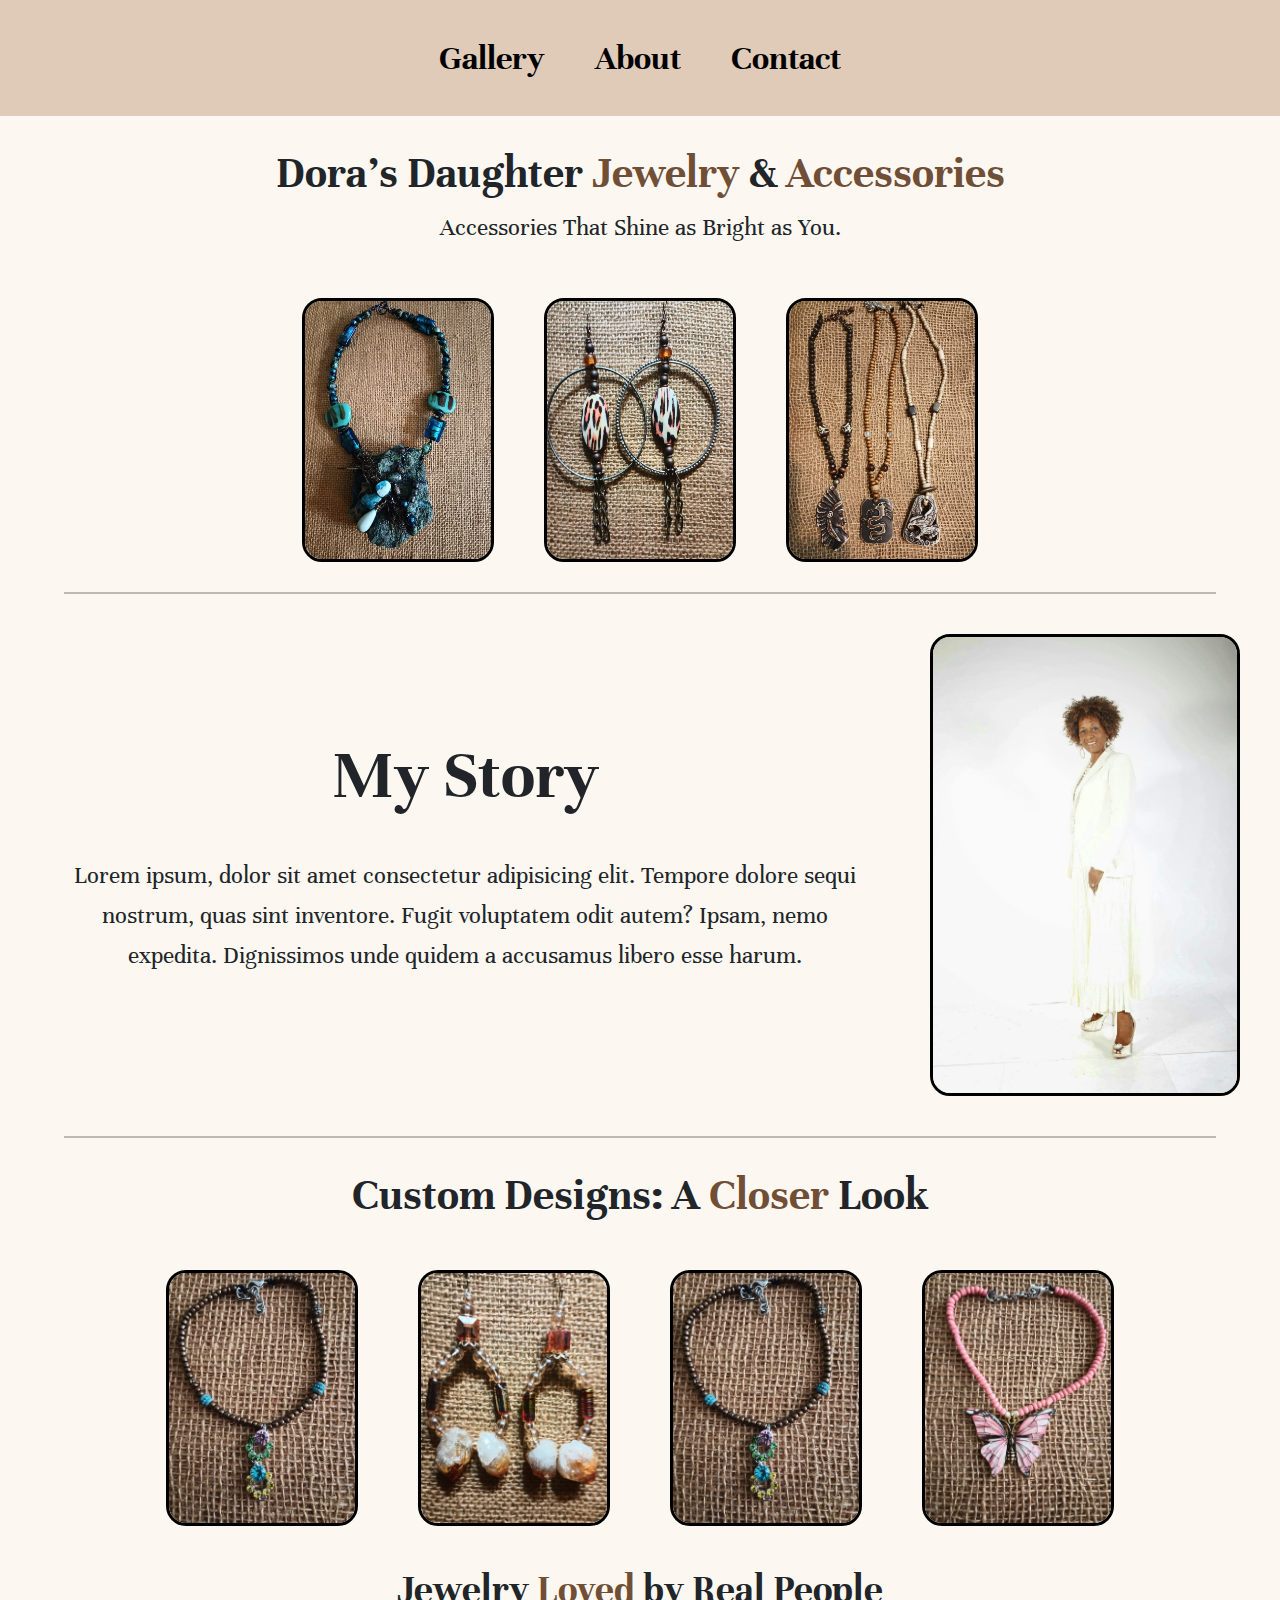
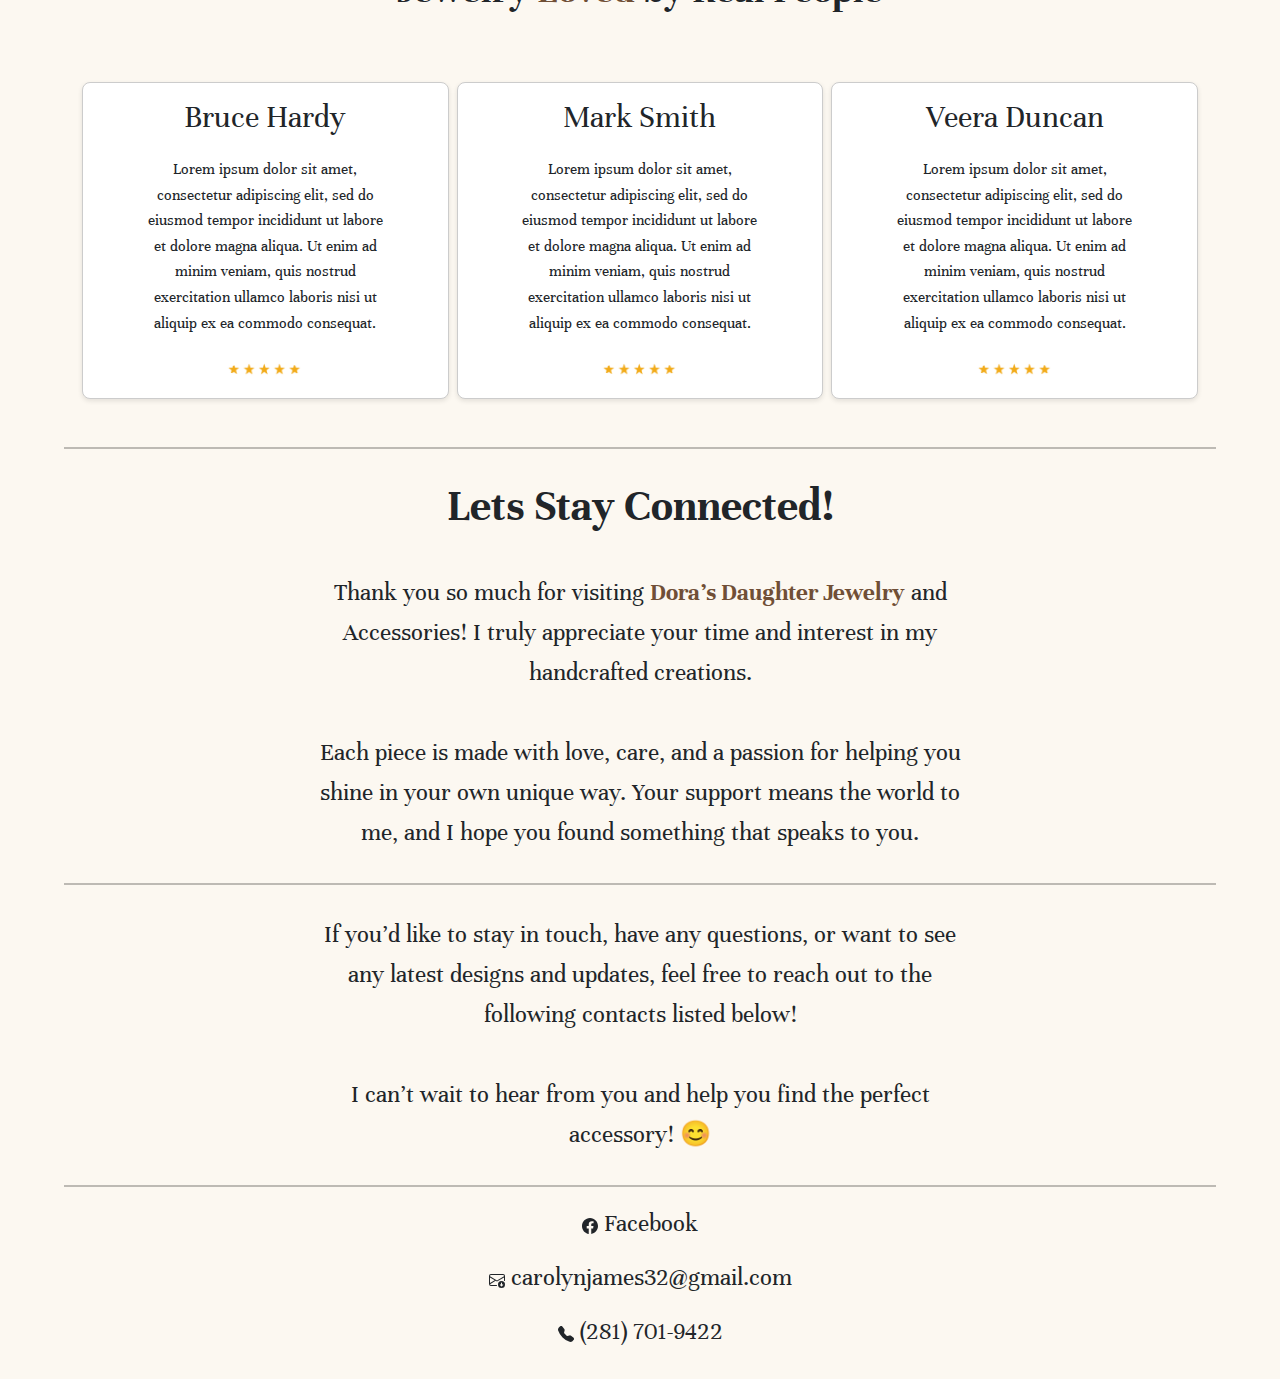
<file: index.html>
<!DOCTYPE html>
<html lang="en">
<head>
    <meta charset="UTF-8">
    <meta name="viewport" content="width=device-width, initial-scale=1.0">
    <title>Dora's Daughter Jewelry and Accessories</title>
    <link href="https://cdn.jsdelivr.net/npm/bootstrap@5.3.3/dist/css/bootstrap.min.css" rel="stylesheet" integrity="sha384-QWTKZyjpPEjISv5WaRU9OFeRpok6YctnYmDr5pNlyT2bRjXh0JMhjY6hW+ALEwIH" crossorigin="anonymous">
    <link rel="stylesheet" href="style.css">
    <link rel="preconnect" href="https://fonts.googleapis.com">
    <link rel="preconnect" href="https://fonts.gstatic.com" crossorigin>
    <link href="https://fonts.googleapis.com/css2?family=Unna:wght@400;700&display=swap" rel="stylesheet">

</head>
<body>
    
    <div class="website-container">
        
        <!-- ............................................................................................................................................... -->
                <!-- FIRST PAGE OF WEBSITE -->
        <section class="intro-section">
                    <!-- NAVIGATION BAR CONTAINER -->
            <header class="navbar-container">
                <ul>
                    <li><a href="gallery.html">Gallery</a></li>
                    <li><a href="about.html" target="_blank" rel="noopener noreferrer">About</a></li>
                    <li><a href="contact.html" target="_blank" rel="noopener noreferrer">Contact</a></li>
                </ul>
            </header>

            <div class="section1">
                <h1>Dora's Daughter <span class="jewl-span">Jewelry</span> & 
                <span class="acc-span">Accessories</span></h1>
                <p>Accessories That Shine as Bright as You.</p>
            </div>


            <div class="images1-container">
                <img src="./IMG_3958.JPG" alt="image of first jewlery">
                <img src="./IMG_3964.JPG" alt="image of second jewlery">
                <img src="./IMG_3969.JPG" alt="image of third jewlery">
            </div>
        </section>
        <hr class="custom-hr">

        <section class="mystory-section">
            <div class="mystory-container">
                <div class="mystory-h1p">
                <h1>My Story</h1>
                <p>Lorem ipsum, dolor sit amet consectetur adipisicing elit. Tempore dolore sequi nostrum,
                    quas sint inventore. Fugit voluptatem odit autem? Ipsam, nemo expedita. 
                    Dignissimos unde quidem a accusamus libero esse harum.</p>
                </div>
                <img src="./IMG_3956.JPG" alt="">
            </div>
        </section>
        <hr class="custom-hr">

        <section class="cusdes-section">
            
        <div class="cus-h2-container"><h2>Custom Designs: A <span class="closer-span">Closer</span> Look</h2></div>
            <div class="examples-container">
                <img src="./IMG_3972.JPG" alt="image of fourth jewlery">
                <img src="./IMG_3966.JPG" alt="">
                <img src="./IMG_3972.JPG" alt="">
                <img src="./IMG_3973.JPG" alt="">
            </div>
        </section>
        

        
        <section class="reviews-section">
            <div class="reviews-h1">
                <h1>Jewelry <span class="loved-span">Loved</span> by Real People</h1>
            </div>
            <div class="reviews-container">
            <div class="container mt-5 mb-5 ml-l">
                <div class="row g-2">
                    <div class="col-md-4">
                        <div class="card p-3 text-center px-4">
                        
                            
                            <div class="user-content">
                                
                                <h2 class="mb-0">Bruce Hardy</h2>
                                <p>Lorem ipsum dolor sit amet, consectetur adipiscing elit, sed do eiusmod tempor incididunt ut labore et dolore magna aliqua. Ut enim ad minim veniam, quis nostrud exercitation ullamco laboris nisi ut aliquip ex ea commodo consequat.</p>
                                <img src="./5star.png" class="rounded-circle" width="80">
                            </div>
                            
                            <div class="ratings">
                                <i class="fa fa-star"></i>
                                <i class="fa fa-star"></i>
                                <i class="fa fa-star"></i>
                                <i class="fa fa-star"></i>
                                
                            </div>
                            
                        </div>
                    </div>
                    
                    <div class="col-md-4">
                        
                        <div class="card p-3 text-center px-4">
                        
                            
                            <div class="user-content">
                                
                                <h2 class="mb-0">Mark Smith</h2>
                                <p>Lorem ipsum dolor sit amet, consectetur adipiscing elit, sed do eiusmod tempor incididunt ut labore et dolore magna aliqua. Ut enim ad minim veniam, quis nostrud exercitation ullamco laboris nisi ut aliquip ex ea commodo consequat.</p>
                                <img src="./5star.png" class="rounded-circle" width="80">
                            </div>
                            
                            <div class="ratings">
                                <i class="fa fa-star"></i>
                                <i class="fa fa-star"></i>
                                <i class="fa fa-star"></i>
                                <i class="fa fa-star"></i>
                                <i class="fa fa-star"></i>
                                
                            </div>
                            
                        </div>
                        
                    </div>
                    
                    <div class="col-md-4">
                        
                        <div class="card p-3 text-center px-4">
                            
                            <div class="user-image">
                            </div>
                            
                            <div class="user-content">
                                
                                <h2 class="mb-0">Veera  Duncan</h2>
                                <p>Lorem ipsum dolor sit amet, consectetur adipiscing elit, sed do eiusmod tempor incididunt ut labore et dolore magna aliqua. Ut enim ad minim veniam, quis nostrud exercitation ullamco laboris nisi ut aliquip ex ea commodo consequat.</p>
                                <img src="./5star.png" class="rounded-circle" width="80">
                            </div>
                            
                            <div class="ratings">
                                <i class="fa fa-star"></i>
                                <i class="fa fa-star"></i>
                                <i class="fa fa-star"></i>
                                <i class="fa fa-star"></i>
                                
                            </div>
                            
                        </div>
                        
                    </div>
                    
                    
                </div>
                
            </div>
        </div>
        </section>

        <hr class="custom-hr">

        <section class="connected-section">
            <div class="connected-container">
                <h1>Lets Stay Connected!</h1>
                <p>Thank you so much for visiting <span class="ddj-span">Dora’s Daughter Jewelry</span> and Accessories! 
                I truly appreciate your time and interest in my handcrafted creations. </p>

                <p>Each piece is made with love, care, and a passion for helping you shine in your own 
                    unique way. Your support means the world to me, and I
                    hope you found something that speaks to you.</p>

                <hr class="custom-hr">

                <p>If you’d like to stay in touch, have any questions, or want to see any 
                    latest designs and updates, feel free to reach out to the following 
                    contacts listed below!</p>
                <p>I can’t wait to hear from you and help you find the perfect accessory! 😊</p>

                <hr class="custom-hr">
             </div>

             <div class="socialm-container">
                <h5><svg xmlns="http://www.w3.org/2000/svg" width="16" height="16" fill="currentColor" class="bi bi-facebook" viewBox="0 0 16 16"><path d="M16 8.049c0-4.446-3.582-8.05-8-8.05C3.58 0-.002 3.603-.002 8.05c0 4.017 2.926 7.347 6.75 7.951v-5.625h-2.03V8.05H6.75V6.275c0-2.017 1.195-3.131 3.022-3.131.876 0 1.791.157 1.791.157v1.98h-1.009c-.993 0-1.303.621-1.303 1.258v1.51h2.218l-.354 2.326H9.25V16c3.824-.604 6.75-3.934 6.75-7.951"></path></svg> Facebook</h5>
                <h5><svg xmlns="http://www.w3.org/2000/svg" width="16" height="16" fill="currentColor" class="bi bi-envelope-arrow-down" viewBox="0 0 16 16"><path d="M0 4a2 2 0 0 1 2-2h12a2 2 0 0 1 2 2v4.5a.5.5 0 0 1-1 0V5.383l-7 4.2-1.326-.795-5.64 3.47A1 1 0 0 0 2 13h5.5a.5.5 0 0 1 0 1H2a2 2 0 0 1-2-1.99zm1 7.105 4.708-2.897L1 5.383zM1 4v.217l7 4.2 7-4.2V4a1 1 0 0 0-1-1H2a1 1 0 0 0-1 1"/><path d="M12.5 16a3.5 3.5 0 1 0 0-7 3.5 3.5 0 0 0 0 7m.354-1.646a.5.5 0 0 1-.722-.016l-1.149-1.25a.5.5 0 1 1 .737-.676l.28.305V11a.5.5 0 0 1 1 0v1.793l.396-.397a.5.5 0 0 1 .708.708z"/></svg> carolynjames32@gmail.com</h5>
                <h5><svg xmlns="http://www.w3.org/2000/svg" width="16" height="16" fill="currentColor" class="bi bi-telephone-fill" viewBox="0 0 16 16"><path fill-rule="evenodd" d="M1.885.511a1.745 1.745 0 0 1 2.61.163L6.29 2.98c.329.423.445.974.315 1.494l-.547 2.19a.68.68 0 0 0 .178.643l2.457 2.457a.68.68 0 0 0 .644.178l2.189-.547a1.75 1.75 0 0 1 1.494.315l2.306 1.794c.829.645.905 1.87.163 2.611l-1.034 1.034c-.74.74-1.846 1.065-2.877.702a18.6 18.6 0 0 1-7.01-4.42 18.6 18.6 0 0 1-4.42-7.009c-.362-1.03-.037-2.137.703-2.877z"/></svg> (281) 701-9422</h5>        
            </div>

        </section>










    </div>
</body>
</html>
</file>
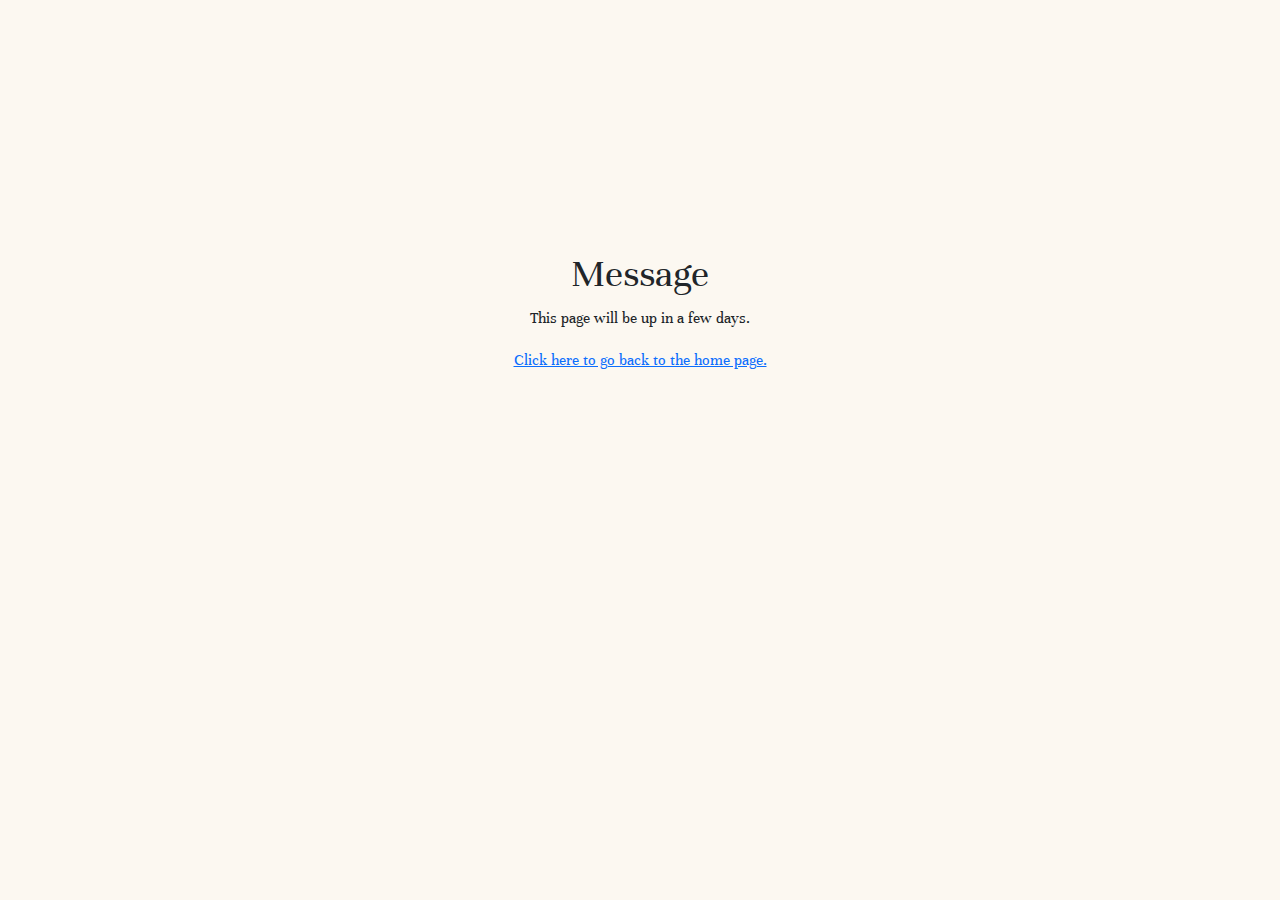
<file: about.html>
<!DOCTYPE html>
<html lang="en">
<head>
    <meta charset="UTF-8">
    <meta name="viewport" content="width=device-width, initial-scale=1.0">
    <title>Document</title>
    <link href="https://cdn.jsdelivr.net/npm/bootstrap@5.3.3/dist/css/bootstrap.min.css" rel="stylesheet" integrity="sha384-QWTKZyjpPEjISv5WaRU9OFeRpok6YctnYmDr5pNlyT2bRjXh0JMhjY6hW+ALEwIH" crossorigin="anonymous">
    <link rel="stylesheet" href="style3.css">
    <link rel="preconnect" href="https://fonts.googleapis.com">
    <link rel="preconnect" href="https://fonts.gstatic.com" crossorigin>
    <link href="https://fonts.googleapis.com/css2?family=Unna:wght@400;700&display=swap" rel="stylesheet">

</head>
<body>
    <div class="container">
        <h1>Message</h1>
        <p>This page will be up in a few days.</p>
        <p><a href="index.html">Click here to go back to the home page.</a></p>
    </div>
</body>
</html>
</file>
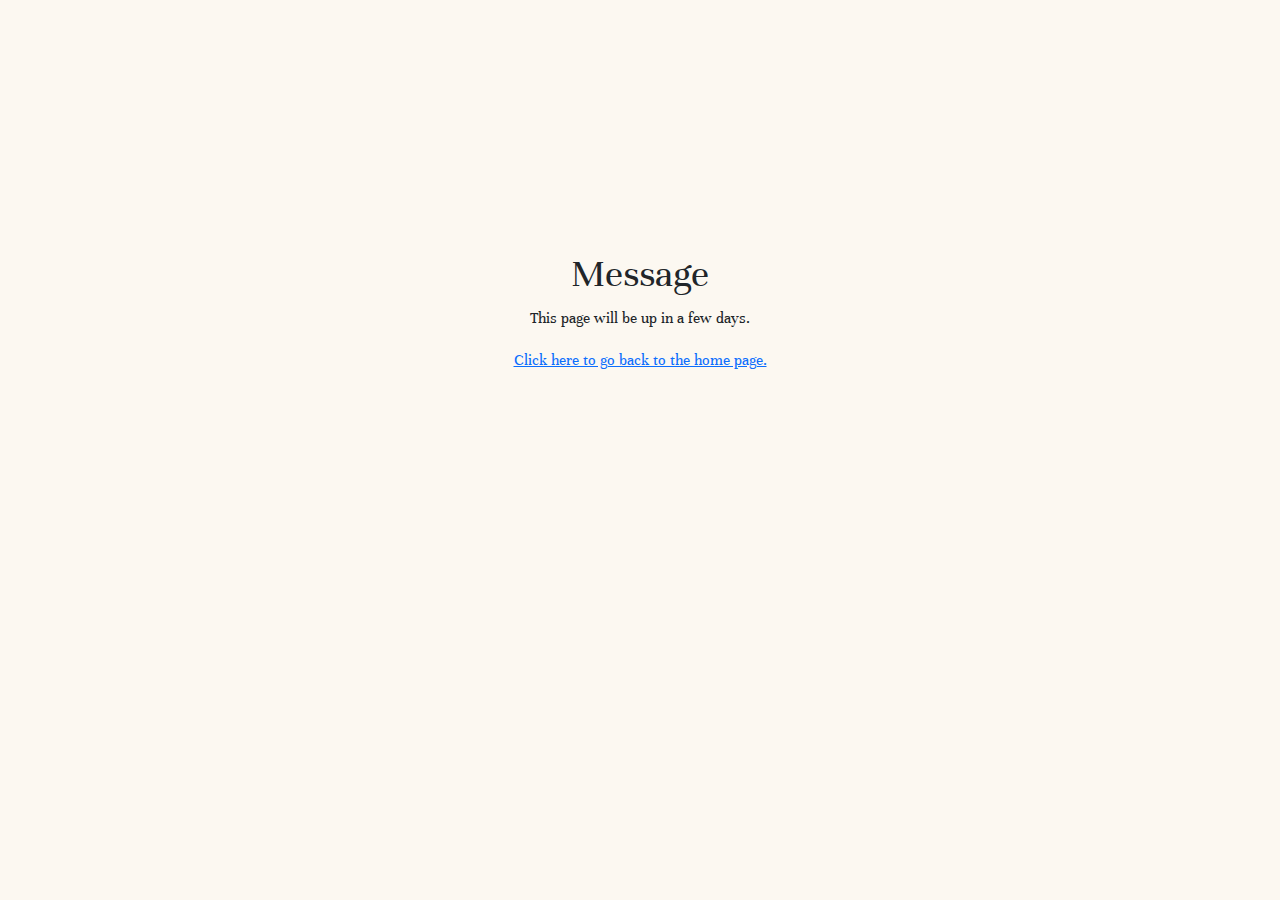
<file: contact.html>
<!DOCTYPE html>
<html lang="en">
<head>
    <meta charset="UTF-8">
    <meta name="viewport" content="width=device-width, initial-scale=1.0">
    <title>Document</title>
    <link href="https://cdn.jsdelivr.net/npm/bootstrap@5.3.3/dist/css/bootstrap.min.css" rel="stylesheet" integrity="sha384-QWTKZyjpPEjISv5WaRU9OFeRpok6YctnYmDr5pNlyT2bRjXh0JMhjY6hW+ALEwIH" crossorigin="anonymous">
    <link rel="stylesheet" href="style4.css">
    <link rel="preconnect" href="https://fonts.googleapis.com">
    <link rel="preconnect" href="https://fonts.gstatic.com" crossorigin>
    <link href="https://fonts.googleapis.com/css2?family=Unna:wght@400;700&display=swap" rel="stylesheet">

</head>
<body>
    <div class="container">
        <h1>Message</h1>
        <p>This page will be up in a few days.</p>
        <p><a href="index.html">Click here to go back to the home page.</a></p>
    </div>
</body>
</html>
</file>
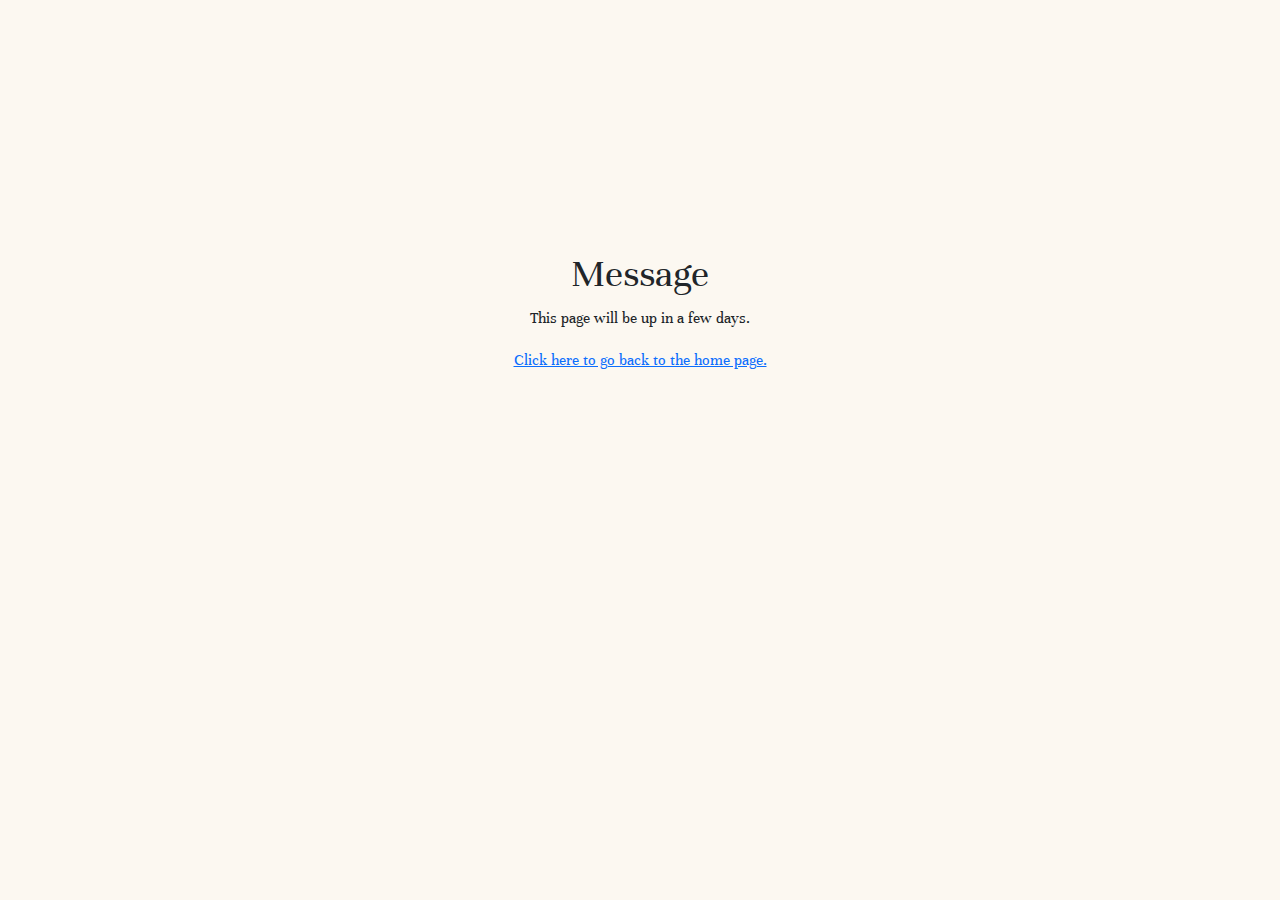
<file: gallery.html>
<!DOCTYPE html>
<html lang="en">
<head>
    <!DOCTYPE html>
<html lang="en">
<head>
    <meta charset="UTF-8">
    <meta name="viewport" content="width=device-width, initial-scale=1.0">
    <title>Dora's Daughter Jewelry and Accessories</title>
    <link href="https://cdn.jsdelivr.net/npm/bootstrap@5.3.3/dist/css/bootstrap.min.css" rel="stylesheet" integrity="sha384-QWTKZyjpPEjISv5WaRU9OFeRpok6YctnYmDr5pNlyT2bRjXh0JMhjY6hW+ALEwIH" crossorigin="anonymous">
    <link rel="stylesheet" href="style2.css">
    <link rel="preconnect" href="https://fonts.googleapis.com">
    <link rel="preconnect" href="https://fonts.gstatic.com" crossorigin>
    <link href="https://fonts.googleapis.com/css2?family=Unna:wght@400;700&display=swap" rel="stylesheet">

</head>
<body>
    <div class="container">
        <h1>Message</h1>
        <p>This page will be up in a few days.</p>
        <p><a href="index.html">Click here to go back to the home page.</a></p>
    </div>
</body>
</html>
</file>
<file: style.css>
* {
    font-family: "Unna", serif;
    margin: 0;
    padding: 0;
    box-sizing: border-box;
}

body {
    line-height: 1.6;
    margin: 0;
    padding: 0;
    overflow-x: hidden; /* Prevent horizontal scrolling */
    background-color: #fcf8f1;
}



@media (min-width: 1280px) {
    .navbar-container {
        display: flex;
        justify-content: center;
        /* border: 5px solid red; */
        background-color: #dfcbb8;
    }
    
    .navbar-container ul {
        display: flex;
        gap: 50px;
        list-style: none;
        /* border: 5px solid blue; */
        margin: 30px;
        padding: 0;
    }
    
    .navbar-container a {
        text-decoration: none;
        font-weight: bold;
        color: black;
        font-size: 35px;
    }
    
    
    /* FIRST SECTION */
    .section1 {
        /* border: 5px solid yellow; */
        display: flex;
        flex-direction: column;
        align-items: center;
        padding: 30px;
        margin: 0;
    }
    
    .section1 h1, p{
        text-align: center;
    }
    
    .section1 h1{
       font-weight: bold;
       font-size: 65px;
       /* border: 5px solid blue; */
    }
    
    .section1 p{
        text-align: center;
        font-size: 35px;
        padding: 0;
        margin: 0;
    }
    
    .jewl-span, .acc-span {
        color:#704f36;
    }
    
    .images1-container {
        display: flex;
        justify-content: center; /* Optional: Centers the images horizontally */
        flex-direction: column;
    }
    
    
    .custom-hr {
        width: 90%;  /* Adjust the width to control the length of the line */
        margin: 10px auto;  /* Centers the line and adds space above and below */
        border: 1px solid #000000;  /* Sets the color and thickness of the line */
    }
    
    .images1-container {
        flex-direction: row; /* Images sit side by side */
        justify-content: center; /* Center images horizontally */
        flex-wrap: wrap; /* Allow wrapping if needed */
        gap: 70px; /* Adjust space between images */
    }
    
    
    .images1-container img {
        width: 15%; /* Adjusts the width of the image */
        max-width: 100%; /* Ensures the image can never be larger than its container */
        height: auto; /* Ensures the height adjusts automatically based on the width */
        border-radius: 20px; /* Adds rounded corners */
        margin: 20px; /* Adds space around the image */
        border: 3px solid rgb(0, 0, 0); /* Adds a border */
        transition: transform 0.3s ease, box-shadow 0.3s ease; /* Smooth transition */
    }
    
    /* Hover Effect */
    .images1-container img:hover {
        transform: scale(1.05); /* Slightly enlarge the image on hover */
        box-shadow: 0 10px 15px rgba(0, 0, 0, 0.2); /* Add a subtle shadow on hover */
    }
    
    
    
    /* MY STORY SECTION */
    .mystory-container {
        display: flex;
        flex-direction: row;
        align-items: center;
        /* border: 5px solid blue; */
        margin: 20px;
    }
    
    .mystory-h1p {
        display: flex;
        flex: column;
        justify-content: center;
    }
    
    .mystory-container h1,p {
        padding-left: 20px;
        padding-right: 20px;
    }
    .mystory-container p {
       font-size: 35px;
    }
    
    
    .mystory-container h1 {
        font-weight: bold;
        font-size: 70px;
    }
    
    
    
    .mystory-h1p {
        flex: 1;
        display: flex;
        flex-direction: column; /* Stack h1 and p vertically */
        gap: 10px; /* Add space between h1 and p */
    }
    
    .mystory-h1p h1 {
        text-align: center;
    }
    
    
    
    
    .mystory-container img {
        width: 25%; /* Adjusts the width of the image to 80% of the container */
        max-width: 100%; /* Ensures the image can never be larger than its container */
        height: auto; /* Ensures the height adjusts automatically based on the width */
        border-radius: 20px; /* Adds rounded corners */
        margin: 20px; /* Adds space around the image */
        border: 3px solid rgb(0, 0, 0); /* Adds a border */
    }
    
    
    
    /* EXAMPLES SECTION */
    
    .examples-container {
        display: flex;
        flex-wrap: wrap; /* Ensures images wrap to a new row if needed */
        gap: 20px; /* Adds spacing between images */
        justify-content: center; /* Centers the content */
    }
    
    
    .cus-h2-container h2 {
        font-weight: bold;
        font-size: 45px;
        text-align: center;
        padding: 20px;
    }
    
    .closer-span {
        color: #704f36;
    }
    
    .examples-container img{
        width: 15%; /* Adjusts the width of the image to 80% of the container */
        max-width: 100%; /* Ensures the image can never be larger than its container */
        height: auto; /* Ensures the height adjusts automatically based on the width */
        border-radius: 20px; /* Adds rounded corners */
        margin: 20px; /* Adds space around the image */
        border: 3px solid rgb(0, 0, 0); /* Adds a border */
    }
    
    
    .reviews-h1 h1 {
        font-weight: bold;
        font-size: 40px;
        text-align: center;
        padding: 20px;
    }
    
    .loved-span {
        color: #704f36;
    }
    

    .examples-container img {
        width: 15%; /* Adjusts the width of the image */
        max-width: 100%; /* Ensures the image never exceeds its container */
        height: auto; /* Maintains the aspect ratio */
        border-radius: 20px; /* Adds rounded corners */
        margin: 20px; /* Adds space around the image */
        border: 3px solid rgb(0, 0, 0); /* Adds a border */
        transition: transform 0.3s ease, box-shadow 0.3s ease; /* Smooth transition for hover effects */
    }
    
    /* Hover Effect */
    .examples-container img:hover {
        transform: scale(1.05); /* Slightly enlarges the image */
        box-shadow: 0 8px 15px rgba(0, 0, 0, 0.2); /* Adds a subtle shadow effect */
    }
    
    /* RATINGS SECTION */
    /* Reviews Card Styling */
.card {
    display: flex;
    flex-direction: column;
    justify-content: space-between;
    align-items: center;
    text-align: center;
    border: 1px solid #ccc;
    border-radius: 8px;
    padding: 20px;
    background: #fff;
    box-shadow: 0 2px 5px rgba(0, 0, 0, 0.1);
    transition: transform 0.3s ease, box-shadow 0.3s ease; /* Smooth transition */
}

/* Hover Effect */
.card:hover {
    transform: translateY(-10px); /* Slight lift on hover */
    box-shadow: 0 10px 20px rgba(0, 0, 0, 0.2); /* Add a stronger shadow */
}

    
    
    /* END OF WEBSITE */
    .connected-container {
        display: flex;
        flex-direction: column;
        justify-content: center;
        align-items: center;
    }
    
    .connected-container h1,p {
        text-align: center;
        margin: 20px;
    }
    
    .connected-container h1 {
        font-weight: bold;
        font-size: 45px;
    }
    
    
    .connected-container p {
        font-size: 25px;
        max-width: 700px;
    }
    
    
    .ddj-span {
        font-weight: bold;
        color: #704f36;
    }
    
    .socialm-container {
        display: flex;
        flex-direction: column;
        align-items: center;
        margin-bottom: 20px;
    }
    
    .socialm-container h5{
        /* border: 4px solid blue; */
        margin: 12px;
    }

    .socialm-container h5{
        font-size: 25px;
    }
    

}

@media (max-width: 1281px) {
    
    .navbar-container {
        display: flex;
        justify-content: center;
        /* border: 5px solid red; */
        background-color: #dfcbb8;
    }
    
    .navbar-container ul {
        display: flex;
        gap: 50px;
        list-style: none;
        /* border: 5px solid blue; */
        margin: 30px;
        padding: 0;
    }
    
    .navbar-container a {
        text-decoration: none;
        font-weight: bold;
        color: black;
        font-size: 35px;
    }
    
    
    /* FIRST SECTION */
    .section1 {
        /* border: 5px solid yellow; */
        display: flex;
        flex-direction: column;
        align-items: center;
        padding: 30px;
        margin: 0;
    }
    
    .section1 h1, p{
        text-align: center;
    }
    
    .section1 h1{
       font-weight: bold;
       font-size: 45px;
       /* border: 5px solid blue; */
    }
    
    .section1 p{
        text-align: center;
        font-size: 25px;
        padding: 0;
        margin: 0;
    }
    
    .jewl-span, .acc-span {
        color:#704f36;
    }
    
    .images1-container {
        display: flex;
        justify-content: center; /* Optional: Centers the images horizontally */
        flex-direction: column;
    }
    
    
    .custom-hr {
        width: 90%;  /* Adjust the width to control the length of the line */
        margin: 10px auto;  /* Centers the line and adds space above and below */
        border: 1px solid #000000;  /* Sets the color and thickness of the line */
    }
    
    .images1-container {
        flex-direction: row; /* Images sit side by side */
        justify-content: center; /* Center images horizontally */
        flex-wrap: wrap; /* Allow wrapping if needed */
        gap: 10px; /* Adjust space between images */
    }
    
    
    .images1-container img {
        width: 15%; /* Adjusts the width of the image to 80% of the container */
        max-width: 100%; /* Ensures the image can never be larger than its container */
        height: auto; /* Ensures the height adjusts automatically based on the width */
        border-radius: 20px; /* Adds rounded corners */
        margin: 20px; /* Adds space around the image */
        border: 3px solid rgb(0, 0, 0); /* Adds a border */
    }
    
    /* Hover Effect */
    .images1-container img:hover {
        transform: scale(1.05); /* Slightly enlarge image on hover */
    }
    
    
    /* MY STORY SECTION */
    .mystory-container {
        display: flex;
        flex-direction: row;
        align-items: center;
        /* border: 5px solid blue; */
        margin: 20px;
    }
    
    .mystory-h1p {
        display: flex;
        flex: column;
        justify-content: center;
    }
    
    .mystory-container h1,p {
        padding-left: 20px;
        padding-right: 20px;
    }
    .mystory-container p {
       font-size: 25px;
    }
    
    
    .mystory-container h1 {
        font-weight: bold;
        font-size: 70px;
    }
    
    
    
    .mystory-h1p {
        flex: 1;
        display: flex;
        flex-direction: column; /* Stack h1 and p vertically */
        gap: 10px; /* Add space between h1 and p */
    }
    
    .mystory-h1p h1 {
        text-align: center;
    }
    
    
    
    
    .mystory-container img {
        width: 25%; /* Adjusts the width of the image to 80% of the container */
        max-width: 100%; /* Ensures the image can never be larger than its container */
        height: auto; /* Ensures the height adjusts automatically based on the width */
        border-radius: 20px; /* Adds rounded corners */
        margin: 20px; /* Adds space around the image */
        border: 3px solid rgb(0, 0, 0); /* Adds a border */
    }
    
    
    
    /* EXAMPLES SECTION */
    
    .examples-container {
        display: flex;
        flex-wrap: wrap; /* Ensures images wrap to a new row if needed */
        gap: 20px; /* Adds spacing between images */
        justify-content: center; /* Centers the content */
    }
    
    
    .cus-h2-container h2 {
        font-weight: bold;
        font-size: 45px;
        text-align: center;
        padding: 20px;
    }
    
    .closer-span {
        color: #704f36;
    }
    
    .examples-container img{
        width: 15%; /* Adjusts the width of the image to 80% of the container */
        max-width: 100%; /* Ensures the image can never be larger than its container */
        height: auto; /* Ensures the height adjusts automatically based on the width */
        border-radius: 20px; /* Adds rounded corners */
        margin: 20px; /* Adds space around the image */
        border: 3px solid rgb(0, 0, 0); /* Adds a border */
    }
    
    
    .reviews-h1 h1 {
        font-weight: bold;
        font-size: 40px;
        text-align: center;
        padding: 20px;
    }
    
    .loved-span {
        color: #704f36;
    }
    
    /* RATINGS SECTION */
    
    
    
    /* END OF WEBSITE */
    .connected-container {
        display: flex;
        flex-direction: column;
        justify-content: center;
        align-items: center;
    }
    
    .connected-container h1,p {
        text-align: center;
        margin: 20px;
    }
    
    .connected-container h1 {
        font-weight: bold;
        font-size: 45px;
    }
    
    
    .connected-container p {
        font-size: 25px;
        max-width: 700px;
    }
    
    
    .ddj-span {
        font-weight: bold;
        color: #704f36;
    }
    
    .socialm-container {
        display: flex;
        flex-direction: column;
        align-items: center;
        margin-bottom: 20px;
    }
    
    .socialm-container h5{
        /* border: 4px solid blue; */
        margin: 12px;
    }

    .socialm-container h5{
        font-size: 25px;
    }
    }

@media (max-width: 780px) {

   /* NAVBAR SECTION */
.navbar-container {
    display: flex;
    justify-content: center;
    /* border: 5px solid red; */
    background-color: #dfcbb8;
}

.navbar-container ul {
    display: flex;
    gap: 50px;
    list-style: none;
    /* border: 5px solid blue; */
    margin: 30px;
    padding: 0;
}

.navbar-container a {
    text-decoration: none;
    font-weight: bold;
    color: black;
    font-size: 25px;
}


/* FIRST SECTION */
.section1 {
    /* border: 5px solid yellow; */
    display: flex;
    flex-direction: column;
    align-items: center;
    padding: 30px;
    margin: 0;
}

.section1 h1, p{
    text-align: center;
}

.section1 h1{
   font-weight: bold;
   font-size: 45px;
   /* border: 5px solid blue; */
}

.section1 p{
    text-align: center;
    font-size: 30px;
    padding: 0;
    margin: 0;
}

.jewl-span, .acc-span {
    color:#704f36;
}



.images1-container {
    flex-direction: row; /* Images sit side by side */
    justify-content: center; /* Center images horizontally */
    flex-wrap: wrap; /* Allow wrapping if needed */
    gap: 10px; /* Adjust space between images */
}


.images1-container img {
    width: 25%; /* Adjusts the width of the image to 80% of the container */
    max-width: 100%; /* Ensures the image can never be larger than its container */
    height: auto; /* Ensures the height adjusts automatically based on the width */
    border-radius: 20px; /* Adds rounded corners */
    margin: 20px; /* Adds space around the image */
    border: 3px solid rgb(0, 0, 0); /* Adds a border */
}

/* Hover Effect */
.images1-container img:hover {
    transform: scale(1.05); /* Slightly enlarge image on hover */
}

.custom-hr {
    width: 90%;  /* Adjust the width to control the length of the line */
    margin: 10px auto;  /* Centers the line and adds space above and below */
    border: 1px solid #000000;  /* Sets the color and thickness of the line */
}



/* MY STORY SECTION */
.mystory-container {
    display: flex;
    flex-direction: row;
    align-items: center;
    /* border: 5px solid blue; */
    margin: 20px;
}

.mystory-h1p {
    display: flex;
    flex: column;
    justify-content: center;
}

.mystory-container h1,p {
    padding-left: 20px;
    padding-right: 20px;
}
.mystory-container p {
   font-size: 20px;
}


.mystory-container h1 {
    font-weight: bold;
}



.mystory-h1p {
    flex: 1;
    display: flex;
    flex-direction: column; /* Stack h1 and p vertically */
    gap: 10px; /* Add space between h1 and p */
}

.mystory-h1p h1 {
    text-align: center;
    font-size: 45px;
}




.mystory-container img {
    width: 30%; /* Adjusts the width of the image to 80% of the container */
    max-width: 100%; /* Ensures the image can never be larger than its container */
    height: auto; /* Ensures the height adjusts automatically based on the width */
    border-radius: 20px; /* Adds rounded corners */
    margin: 20px; /* Adds space around the image */
    border: 3px solid rgb(0, 0, 0); /* Adds a border */
}



/* EXAMPLES SECTION */

.examples-container {
    display: flex;
    flex-wrap: wrap; /* Ensures images wrap to a new row if needed */
    gap: 20px; /* Adds spacing between images */
    justify-content: center; /* Centers the content */
}


.cus-h2-container h2 {
    font-weight: bold;
    font-size: 45px;
    text-align: center;
    padding: 20px;
}

.closer-span {
    color: #704f36;
}

.examples-container img{
    width: 30%; /* Adjusts the width of the image to 80% of the container */
    max-width: 100%; /* Ensures the image can never be larger than its container */
    height: auto; /* Ensures the height adjusts automatically based on the width */
    border-radius: 20px; /* Adds rounded corners */
    margin: 20px; /* Adds space around the image */
    border: 3px solid rgb(0, 0, 0); /* Adds a border */
}


.reviews-h1 h1 {
    font-weight: bold;
    font-size: 40px;
    text-align: center;
    padding: 20px;
}

.loved-span {
    color: #704f36;
}

/* RATINGS SECTION */


/* END OF WEBSITE */
.connected-container {
    display: flex;
    flex-direction: column;
    justify-content: center;
    align-items: center;
}

.connected-container h1,p {
    text-align: center;
    margin: 20px;
}

.connected-container h1 {
    font-weight: bold;
    font-size: 45px;
}


.connected-container p {
    font-size: 20px;
}


.ddj-span {
    font-weight: bold;
    color: #704f36;
}

.socialm-container {
    display: flex;
    flex-direction: column;
    align-items: center;
    margin-bottom: 20px;
}

.socialm-container h5{
    /* border: 4px solid blue; */
    margin: 10px;
}
}
    

@media (max-width: 515px) {
 /* NAVBAR SECTION */
.navbar-container {
    display: flex;
    justify-content: center;
    /* border: 5px solid red; */
    background-color: #dfcbb8;
}

.navbar-container ul {
    display: flex;
    gap: 50px;
    list-style: none;
    /* border: 5px solid blue; */
    margin: 30px;
    padding: 0;
}

.navbar-container a {
    text-decoration: none;
    font-weight: bold;
    color: black;
    font-size: 25px;
}


/* FIRST SECTION */
.section1 {
    /* border: 5px solid yellow; */
    display: flex;
    flex-direction: column;
    align-items: center;
    padding: 30px;
    margin: 0;
}

.section1 h1, p{
    text-align: center;
}

.section1 h1{
   font-weight: bold;
   font-size: 45px;
   /* border: 5px solid blue; */
}

.section1 p{
    text-align: center;
    font-size: 25px;
    padding: 0;
    margin: 0;
}

.jewl-span, .acc-span {
    color:#704f36;
}

.images1-container {
    display: flex;
    justify-content: center; /* Optional: Centers the images horizontally */
    flex-direction: column;
}


.custom-hr {
    width: 90%;  /* Adjust the width to control the length of the line */
    margin: 10px auto;  /* Centers the line and adds space above and below */
    border: 1px solid #000000;  /* Sets the color and thickness of the line */
}

.images1-container  {
    /* border: 5px solid blue; */
    margin-top: 0px;
    display: flex;
    align-items: center;
}

.images1-container img {
    width: 45%; /* Adjusts the width of the image to 80% of the container */
    max-width: 100%; /* Ensures the image can never be larger than its container */
    height: auto; /* Ensures the height adjusts automatically based on the width */
    border-radius: 20px; /* Adds rounded corners */
    margin: 20px; /* Adds space around the image */
    border: 3px solid rgb(0, 0, 0); /* Adds a border */
}

/* MY STORY SECTION */
.mystory-container {
    flex-direction: column; /* Stack elements vertically */
    align-items: center;
}

.mystory-h1p {
    flex: 1;
    display: flex;
    flex-direction: column; /* Stack h1 and p vertically */
    gap: 10px; /* Add space between h1 and p */
}

.mystory-h1p h1 {
    text-align: center;
}

.mystory-section .mystory-h1p p {
    font-size: 20px; /* Adjust the size to your preference */
    line-height: 1.6; /* Optional: Adjust line height for better readability */
    color: #333; /* Optional: Adjust color if needed */
}


.mystory-container img {
    order: 2; /* Push the image to the bottom */
    max-width: 80%; /* Adjust image size for small screens */
}


.mystory-container img {
    width: 45%; /* Adjusts the width of the image to 80% of the container */
    max-width: 100%; /* Ensures the image can never be larger than its container */
    height: auto; /* Ensures the height adjusts automatically based on the width */
    border-radius: 20px; /* Adds rounded corners */
    margin: 20px; /* Adds space around the image */
    border: 3px solid rgb(0, 0, 0); /* Adds a border */
}



/* EXAMPLES SECTION */

.examples-container {
    display: flex;
    flex-wrap: wrap; /* Ensures images wrap to a new row if needed */
    gap: 20px; /* Adds spacing between images */
    justify-content: center; /* Centers the content */
}


.cus-h2-container h2 {
    font-weight: bold;
    font-size: 45px;
    text-align: center;
    padding: 20px;
}

.closer-span {
    color: #704f36;
}

.examples-container img{
    width: 35%; /* Adjusts the width of the image to 80% of the container */
    max-width: 100%; /* Ensures the image can never be larger than its container */
    height: auto; /* Ensures the height adjusts automatically based on the width */
    border-radius: 20px; /* Adds rounded corners */
    margin: 20px; /* Adds space around the image */
    border: 3px solid rgb(0, 0, 0); /* Adds a border */
}


.reviews-h1 h1 {
    font-weight: bold;
    font-size: 40px;
    text-align: center;
    padding: 20px;
}

.loved-span {
    color: #704f36;
}

/* RATINGS SECTION */



/* END OF WEBSITE */
.connected-container {
    display: flex;
    flex-direction: column;
    justify-content: center;
    align-items: center;
}

.connected-container h1,p {
    text-align: center;
    margin: 20px;
}

.connected-container h1 {
    font-weight: bold;
    font-size: 45px;
}


.connected-container p {
    font-size: 20px;
}


.ddj-span {
    font-weight: bold;
    color: #704f36;
}

.socialm-container {
    display: flex;
    flex-direction: column;
    align-items: center;
    margin-bottom: 20px;
}

.socialm-container h5{
    /* border: 4px solid blue; */
    margin: 10px;
}
}
</file>
<file: style3.css>
* {
    font-family: "Unna", serif;
    margin: 0;
    padding: 0;
    box-sizing: border-box;
}

body {
    line-height: 1.6;
    margin: 0;
    padding: 0;
    overflow-x: hidden; /* Prevent horizontal scrolling */
    background-color: #fcf8f1;
}

.container {
    display: flex;
    flex-direction: column;
    justify-content:flex-end;
    align-items: center;
    /* border: 3px solid red; */
    margin-top: 250px;
}

.container h1 {
    text-align: center;
}
</file>
<file: style4.css>
* {
    font-family: "Unna", serif;
    margin: 0;
    padding: 0;
    box-sizing: border-box;
}

body {
    line-height: 1.6;
    margin: 0;
    padding: 0;
    overflow-x: hidden; /* Prevent horizontal scrolling */
    background-color: #fcf8f1;
}

.container {
    display: flex;
    flex-direction: column;
    justify-content:flex-end;
    align-items: center;
    /* border: 3px solid red; */
    margin-top: 250px;
}

.container h1 {
    text-align: center;
}
</file>
<file: style2.css>
* {
    font-family: "Unna", serif;
    margin: 0;
    padding: 0;
    box-sizing: border-box;
}

body {
    line-height: 1.6;
    margin: 0;
    padding: 0;
    overflow-x: hidden; /* Prevent horizontal scrolling */
    background-color: #fcf8f1;
}

.container {
    display: flex;
    flex-direction: column;
    justify-content:flex-end;
    align-items: center;
    /* border: 3px solid red; */
    margin-top: 250px;
}

.container h1 {
    text-align: center;
}
</file>
